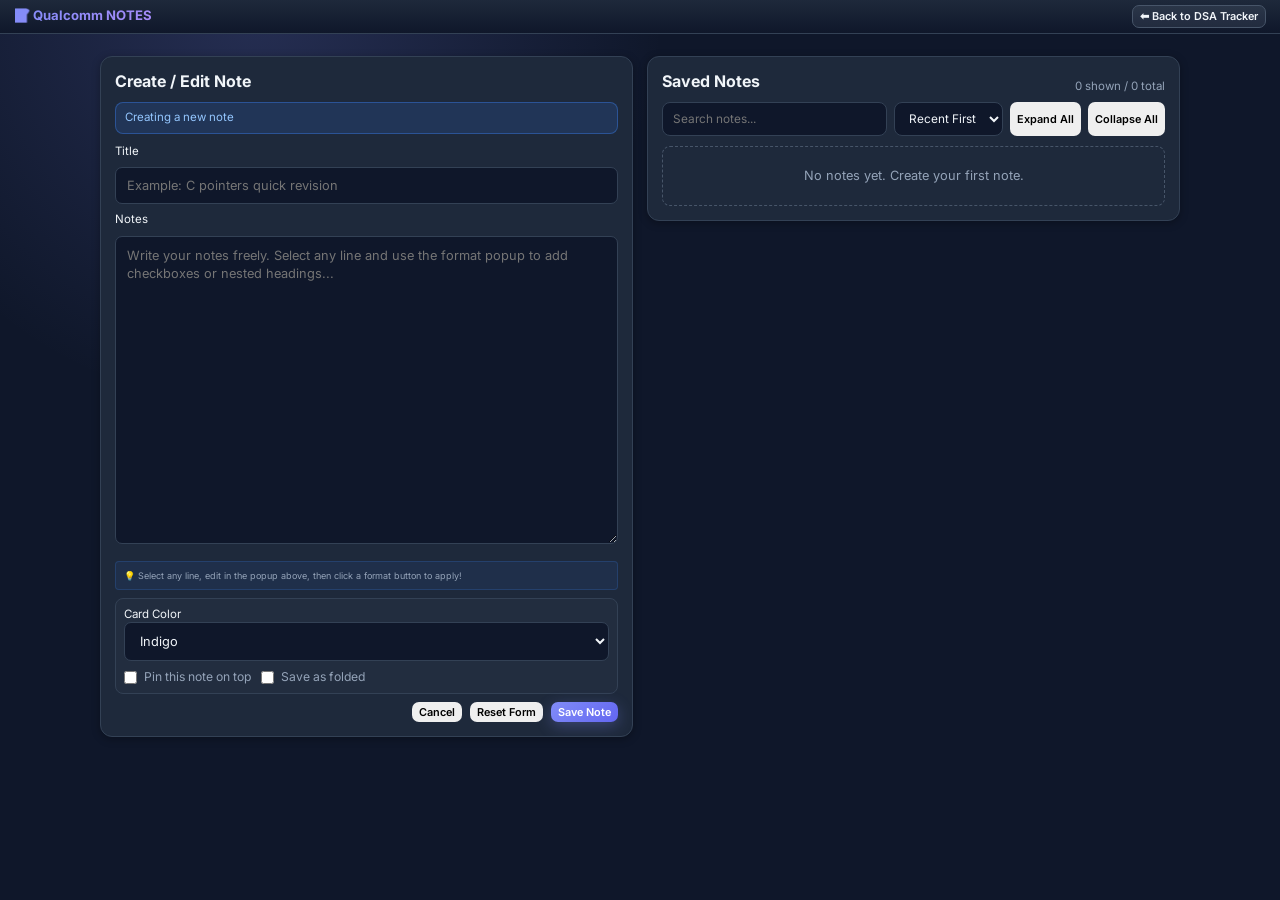
<file: notes.html>
<!DOCTYPE html>
<html lang="en">
<head>
    <meta charset="UTF-8">
    <meta name="viewport" content="width=device-width, initial-scale=1.0">
    <title>Qualcomm NOTES</title>
    <link rel="preconnect" href="https://fonts.googleapis.com">
    <link href="https://fonts.googleapis.com/css2?family=Inter:wght@400;500;600;700&display=swap" rel="stylesheet">
    <link rel="stylesheet" href="style.css">
</head>
<body class="notes-page">
    <header class="header">
        <div class="header-left">
            <h1>📝 Qualcomm NOTES</h1>
        </div>
        <div class="header-right">
            <a href="index.html" class="btn btn-sm btn-back-link">⬅ Back to DSA Tracker</a>
        </div>
    </header>

    <main class="notes-shell">
        <section class="notes-panel">
            <h2>Create / Edit Note</h2>
            <div class="notes-form-status" id="notes-form-status">Creating a new note</div>
            <form id="notes-form" class="notes-form">
                <input type="hidden" id="note-id">
                <label for="note-title">Title</label>
                <input type="text" id="note-title" placeholder="Example: C pointers quick revision" required>

                <label for="note-content">Notes</label>
                <div class="notes-editor-wrapper">
                    <textarea id="note-content" rows="16" placeholder="Write your notes freely. Select any line and use the format popup to add checkboxes or nested headings..." required></textarea>
                    <div class="notes-format-popup hidden" id="notes-format-popup">
                        <textarea id="notes-format-input" rows="4" placeholder="Edit selected lines here..." class="notes-format-input"></textarea>
                        <div class="notes-format-buttons">
                            <button type="button" class="notes-format-btn" data-format="checkbox" title="Add checkbox to selected line">☑️</button>
                            <button type="button" class="notes-format-btn" data-format="heading" title="Make selected line a nested heading">📚</button>
                            <button type="button" class="notes-format-btn" data-format="plain" title="Remove formatting from selected line">📝</button>
                        </div>
                    </div>
                </div>

                <div class="notes-format-hints">
                    <small>💡 Select any line, edit in the popup above, then click a format button to apply!</small>
                </div>

                <div class="notes-custom-grid">
                    <div>
                        <label for="note-accent">Card Color</label>
                        <select id="note-accent">
                            <option value="indigo">Indigo</option>
                            <option value="emerald">Emerald</option>
                            <option value="amber">Amber</option>
                            <option value="rose">Rose</option>
                        </select>
                    </div>
                    <div class="notes-custom-checks">
                        <label class="notes-checklist-toggle">
                            <input type="checkbox" id="note-pinned">
                            Pin this note on top
                        </label>
                        <label class="notes-checklist-toggle">
                            <input type="checkbox" id="note-collapsed-default">
                            Save as folded
                        </label>
                    </div>
                </div>

                <div class="notes-actions">
                    <button type="button" class="btn btn-sm" id="cancel-edit-btn">Cancel</button>
                    <button type="button" class="btn btn-sm" id="clear-form-btn">Reset Form</button>
                    <button type="submit" class="btn btn-primary btn-sm" id="save-note-btn">Save Note</button>
                </div>
            </form>
        </section>

        <section class="notes-panel">
            <div class="notes-panel-head">
                <h2>Saved Notes</h2>
                <div class="notes-summary" id="notes-summary">0 notes</div>
            </div>
            <div class="notes-toolbar">
                <input type="text" id="notes-search" placeholder="Search notes...">
                <select id="notes-sort">
                    <option value="recent">Recent First</option>
                    <option value="oldest">Oldest First</option>
                    <option value="title">Title A-Z</option>
                </select>
                <button type="button" class="btn btn-sm" id="notes-expand-all">Expand All</button>
                <button type="button" class="btn btn-sm" id="notes-collapse-all">Collapse All</button>
            </div>
            <div id="notes-empty" class="notes-empty hidden">No notes yet. Create your first note.</div>
            <ul id="notes-list" class="notes-list"></ul>
        </section>
    </main>

    <script src="notes.js"></script>
</body>
</html>
</file>
<file: style.css>
/* ============================================
   DSA Tracker — Dark Mode Theme
   ============================================ */
:root {
    --primary: #818cf8;
    --primary-hover: #a5b4fc;
    --primary-glow: rgba(129, 140, 248, 0.3);
    --bg: #0f172a;
    --bg-elevated: #1e293b;
    --surface: #1e293b;
    --surface-hover: #334155;
    --text: #f1f5f9;
    --text2: #94a3b8;
    --text3: #64748b;
    --border: #334155;
    --border-light: #475569;
    --success: #4ade80;
    --success-bg: rgba(74, 222, 128, 0.15);
    --warning: #fbbf24;
    --warning-bg: rgba(251, 191, 36, 0.15);
    --danger: #f87171;
    --danger-bg: rgba(248, 113, 113, 0.15);
    --overdue: #f87171;
    --ontime: #4ade80;
    --late: #fb923c;
    --radius: 7px;
    --font: 'Inter', -apple-system, BlinkMacSystemFont, 'Segoe UI', sans-serif;
    --shadow: 0 4px 20px rgba(0, 0, 0, 0.4);
    --shadow-sm: 0 2px 8px rgba(0, 0, 0, 0.3);
}

* { box-sizing: border-box; margin: 0; padding: 0; }
html { scroll-behavior: smooth; }
body { 
    font-family: var(--font); 
    background: var(--bg); 
    color: var(--text); 
    min-height: 100vh;
    line-height: 1.35;
    font-size: 11.5px;
}
.hidden { display: none !important; }

/* ─── SCROLLBAR ─── */
::-webkit-scrollbar { width: 8px; height: 8px; }
::-webkit-scrollbar-track { background: var(--bg); }
::-webkit-scrollbar-thumb { background: var(--border); border-radius: 4px; }
::-webkit-scrollbar-thumb:hover { background: var(--border-light); }

/* ─── AUTH ─── */
.auth-container {
    display: flex; align-items: center; justify-content: center;
    min-height: 100vh; padding: 20px;
    background: linear-gradient(135deg, #0f172a 0%, #1e1b4b 50%, #0f172a 100%);
    background-size: 200% 200%;
    animation: gradientShift 15s ease infinite;
}
@keyframes gradientShift {
    0%, 100% { background-position: 0% 50%; }
    50% { background-position: 100% 50%; }
}
.auth-card {
    background: var(--surface); border-radius: 16px;
    padding: 40px; width: 100%; max-width: 400px;
    box-shadow: var(--shadow);
    border: 1px solid var(--border);
}
.auth-logo { font-size: 1.6rem; text-align: center; margin-bottom: 8px; }
.auth-sub { text-align: center; color: var(--text2); font-size: .9rem; margin-bottom: 28px; }
.auth-form { display: none; }
.auth-form.active { display: flex; flex-direction: column; gap: 14px; }
.auth-form h2 { font-size: 1.1rem; margin-bottom: 4px; color: var(--text); }
.auth-form input {
    padding: 12px 14px; 
    border: 1px solid var(--border); 
    border-radius: var(--radius);
    font-size: .9rem; 
    font-family: var(--font); 
    outline: none;
    background: var(--bg);
    color: var(--text);
    transition: all .2s;
}
.auth-form input::placeholder { color: var(--text3); }
.auth-form input:focus { 
    border-color: var(--primary); 
    box-shadow: 0 0 0 3px var(--primary-glow); 
}
.switch-text { text-align: center; font-size: .85rem; color: var(--text2); }
.switch-text a { color: var(--primary); text-decoration: none; font-weight: 600; }
.switch-text a:hover { text-decoration: underline; }
.auth-msg { 
    margin-top: 14px; padding: 12px; border-radius: var(--radius); 
    font-size: .85rem; text-align: center; display: none; 
}
.auth-msg.error { display: block; background: var(--danger-bg); color: var(--danger); border: 1px solid var(--danger); }
.auth-msg.success { display: block; background: var(--success-bg); color: var(--success); border: 1px solid var(--success); }

/* ─── BUTTONS ─── */
.btn {
    padding: 5px 10px; border: none; border-radius: var(--radius);
    font-family: var(--font); font-size: .74rem; font-weight: 600;
    cursor: pointer; transition: all .2s;
}
a.btn {
    text-decoration: none;
    color: var(--text);
}
a.btn:visited {
    color: var(--text);
}
.btn-primary { 
    background: linear-gradient(135deg, var(--primary), #6366f1); 
    color: #fff; 
    box-shadow: 0 4px 15px var(--primary-glow);
}
.btn-primary:hover { 
    transform: translateY(-2px);
    box-shadow: 0 6px 20px var(--primary-glow);
}
.btn-primary:active { transform: translateY(0); }
.btn-primary:disabled { 
    background: var(--border); 
    cursor: not-allowed; 
    box-shadow: none;
    transform: none;
}
.btn-sm { padding: 3px 7px; font-size: .68rem; }

/* Notification Button */
.btn-notify {
    background: var(--warning-bg);
    color: var(--warning);
    border: 1px solid var(--warning);
}
.btn-notify:hover {
    background: var(--warning);
    color: #000;
}
.btn-notify.active {
    background: var(--success-bg);
    color: var(--success);
    border-color: var(--success);
    cursor: default;
}
.btn-notify.denied {
    background: var(--danger-bg);
    color: var(--danger);
    border-color: var(--danger);
}
.btn-notify.disabled {
    opacity: 0.5;
    cursor: not-allowed;
}

.btn-dashboard-toggle {
    background: rgba(43, 196, 190, 0.18);
    color: #9bedeb;
    border: 1px solid rgba(43, 196, 190, 0.5);
}

.btn-dashboard-toggle:hover {
    background: rgba(43, 196, 190, 0.3);
    color: #e6fffe;
    border-color: #66d7d3;
}

/* ─── HEADER ─── */
.header {
    display: flex; justify-content: space-between; align-items: center;
    padding: 5px 14px; 
    background: linear-gradient(180deg, var(--surface) 0%, var(--bg) 100%);
    border-bottom: 1px solid var(--border);
}
.header h1 { 
    font-size: .82rem; 
    background: linear-gradient(135deg, var(--primary), #a78bfa);
    -webkit-background-clip: text;
    -webkit-text-fill-color: transparent;
    background-clip: text;
}
.header-right { display: flex; align-items: center; gap: 6px; }
#user-email { font-size: .7rem; color: var(--text2); }
#logout-btn {
    background: var(--bg);
    color: var(--text2);
    border: 1px solid var(--border);
}
#logout-btn:hover {
    background: var(--surface-hover);
    color: var(--text);
    border-color: var(--border-light);
}

.btn-notes-link {
    text-decoration: none;
    display: inline-flex;
    align-items: center;
    gap: 4px;
    background: linear-gradient(180deg, #334155 0%, #1f2937 100%);
    color: #e2e8f0;
    border: 1px solid #475569;
    box-shadow: inset 0 1px 0 rgba(255, 255, 255, 0.08), 0 2px 10px rgba(2, 6, 23, 0.35);
}

.btn-notes-link:hover {
    background: linear-gradient(180deg, #3b4b64 0%, #273549 100%);
    transform: translateY(-1px);
    color: #fff;
    border-color: #64748b;
}

.btn-back-link {
    display: inline-flex;
    align-items: center;
    gap: 4px;
    background: rgba(148, 163, 184, 0.12);
    color: #cbd5e1;
    border: 1px solid var(--border-light);
}

.btn-back-link:hover {
    background: rgba(129, 140, 248, 0.18);
    border-color: var(--primary);
    color: #eef2ff;
}

/* ─── STATS BAR ─── */
.stats-bar {
    display: flex; flex-wrap: wrap; gap: 8px; align-items: center;
    padding: 3px 14px; 
    background: var(--surface); 
    border-bottom: 1px solid var(--border);
}
.stat { font-size: .68rem; color: var(--text2); }
.stat strong { color: var(--text); font-size: .72rem; }
.stat-overdue strong { color: var(--danger); }
.progress-stat { display: flex; align-items: center; gap: 5px; }
.progress-track { 
    width: 70px; height: 4px; 
    background: var(--bg); 
    border-radius: 99px; 
    overflow: hidden; 
}
.progress-fill { 
    height: 100%; width: 0%; 
    background: linear-gradient(90deg, var(--primary), #a78bfa); 
    border-radius: 99px; 
    transition: width .4s ease; 
}
.btn-delete-all {
    margin-left: auto; padding: 3px 7px; 
    border: 1px solid var(--danger); 
    border-radius: var(--radius);
    background: var(--danger-bg); 
    color: var(--danger); 
    font-family: var(--font); 
    font-size: .65rem;
    font-weight: 600; 
    cursor: pointer; 
    transition: all .2s;
}
.btn-delete-all:hover { 
    background: var(--danger); 
    color: #fff; 
}
.btn-delete-all:disabled { opacity: .5; cursor: not-allowed; }

/* ─── DASHBOARD ─── */
.dashboard-wrap {
    padding: 10px 14px 8px;
    background:
        radial-gradient(circle at 8% 12%, rgba(44, 196, 190, 0.12), transparent 35%),
        radial-gradient(circle at 88% 82%, rgba(248, 113, 113, 0.1), transparent 34%),
        linear-gradient(180deg, rgba(30, 41, 59, 0.9), rgba(15, 23, 42, 0.95));
    border-bottom: 1px solid var(--border);
}

.dashboard-controls {
    display: flex;
    justify-content: space-between;
    align-items: center;
    flex-wrap: wrap;
    gap: 8px;
    margin-bottom: 8px;
}

.dashboard-controls-left {
    display: flex;
    align-items: center;
    gap: 8px;
    flex-wrap: wrap;
}

.dashboard-scope {
    display: inline-flex;
    background: rgba(15, 23, 42, 0.72);
    border: 1px solid var(--border);
    border-radius: 999px;
    padding: 2px;
    gap: 2px;
}

.dashboard-scope-btn {
    border: 0;
    background: transparent;
    color: var(--text2);
    border-radius: 999px;
    padding: 4px 9px;
    font-size: .68rem;
    font-family: var(--font);
    font-weight: 600;
    cursor: pointer;
    transition: all .2s;
}

.dashboard-scope-btn:hover {
    color: #e2e8f0;
}

.dashboard-scope-btn.active {
    background: rgba(59, 130, 246, 0.25);
    color: #dbeafe;
}

.dashboard-topic-quick {
    display: inline-flex;
    align-items: center;
    gap: 6px;
    background: rgba(15, 23, 42, 0.72);
    border: 1px solid var(--border);
    border-radius: 999px;
    padding: 3px 8px;
}

.dashboard-topic-quick-label {
    font-size: .62rem;
    color: #94a3b8;
    font-weight: 600;
    text-transform: uppercase;
    letter-spacing: .03em;
}

#dashboard-topic-picker {
    min-width: 130px;
    max-width: 180px;
    border: 1px solid var(--border-light);
    background: rgba(15, 23, 42, 0.9);
    color: #e2e8f0;
    border-radius: 999px;
    padding: 4px 10px;
    font-size: .64rem;
    font-weight: 600;
    outline: none;
}

#dashboard-topic-picker:focus {
    border-color: #60a5fa;
}

.dashboard-card {
    display: grid;
    grid-template-columns: 280px minmax(180px, 1fr);
    gap: 16px;
    align-items: center;
    contain: layout paint;
}

.dashboard-ring {
    width: 280px;
    height: 280px;
    position: relative;
    margin: 0 auto;
}

.ring-svg {
    width: 100%;
    height: 100%;
    transform: rotate(-120deg);
}

.ring-track,
.ring-progress {
    fill: none;
    stroke-width: 11;
    stroke-linecap: round;
    stroke-dasharray: 578 200;
    stroke-dashoffset: 104;
}

.ring-track {
    stroke: rgba(226, 232, 240, 0.2);
}

.ring-progress {
    stroke: url(#ring-progress-gradient);
    transition: stroke-dasharray .55s ease;
    will-change: stroke-dasharray;
}

.ring-center {
    position: absolute;
    inset: 0;
    display: flex;
    flex-direction: column;
    align-items: center;
    justify-content: center;
    transform: translateY(2px);
}

.ring-score {
    display: flex;
    align-items: baseline;
    gap: 2px;
}

.ring-solved {
    font-size: 2.8rem;
    font-weight: 700;
    color: #f8fafc;
    letter-spacing: -0.03em;
}

.ring-divider,
.ring-total {
    font-size: 1.1rem;
    color: #cbd5e1;
}

.ring-status {
    margin-top: 2px;
    font-size: 1.7rem;
    color: #22c55e;
    display: flex;
    align-items: center;
    gap: 6px;
}

.dashboard-meta {
    display: grid;
    gap: 10px;
}

.dashboard-chip {
    background: rgba(15, 23, 42, 0.62);
    border: 1px solid var(--border);
    border-radius: 10px;
    padding: 10px 12px;
    display: flex;
    justify-content: space-between;
    align-items: center;
}

.chip-label {
    color: var(--text2);
    font-size: .76rem;
    font-weight: 500;
}

.dashboard-chip strong {
    font-size: .95rem;
    color: #f8fafc;
}

.dashboard-chip-topic strong {
    color: #93c5fd;
}

.dashboard-plan {
    margin-top: 10px;
    background: rgba(15, 23, 42, 0.58);
    border: 1px solid var(--border);
    border-radius: 12px;
    padding: 10px 12px;
}

.dashboard-plan-head {
    display: flex;
    align-items: center;
    justify-content: space-between;
    gap: 8px;
    margin-bottom: 4px;
}

.dashboard-plan-head h3 {
    font-size: .76rem;
    font-weight: 700;
    color: #e2e8f0;
}

#dashboard-plan-count {
    font-size: .65rem;
    color: #c4b5fd;
    font-weight: 600;
}

.dashboard-plan-date {
    font-size: .64rem;
    color: #94a3b8;
    margin-bottom: 6px;
}

.dashboard-plan-progress {
    margin-bottom: 8px;
}

.dashboard-plan-progress-top {
    display: flex;
    justify-content: space-between;
    align-items: center;
    font-size: .62rem;
    color: #cbd5e1;
    margin-bottom: 4px;
}

.dashboard-plan-progress-track {
    width: 100%;
    height: 7px;
    border-radius: 999px;
    background: rgba(15, 23, 42, 0.95);
    border: 1px solid rgba(100, 116, 139, 0.45);
    overflow: hidden;
}

.dashboard-plan-progress-fill {
    height: 100%;
    width: 0%;
    background: linear-gradient(90deg, #22c55e, #38bdf8);
    transition: width .22s ease;
}

.dashboard-plan-grid {
    display: grid;
    grid-template-columns: repeat(2, minmax(0, 1fr));
    gap: 8px;
}

.plan-column {
    border: 1px solid rgba(71, 85, 105, 0.45);
    border-radius: 8px;
    background: rgba(15, 23, 42, 0.46);
    padding: 8px;
    min-height: 92px;
}

.plan-column-title {
    font-size: .64rem;
    font-weight: 700;
    letter-spacing: .02em;
    color: #dbeafe;
    margin-bottom: 6px;
    text-transform: uppercase;
}

.plan-list {
    display: grid;
    gap: 6px;
}

.plan-row {
    border: 1px solid rgba(100, 116, 139, 0.4);
    border-radius: 7px;
    padding: 6px;
    background: rgba(15, 23, 42, 0.62);
    display: grid;
    gap: 4px;
}

.plan-top {
    display: flex;
    justify-content: space-between;
    align-items: center;
    gap: 8px;
}

.plan-title {
    font-size: .68rem;
    color: #e2e8f0;
    font-weight: 600;
    overflow: hidden;
    white-space: nowrap;
    text-overflow: ellipsis;
}

.plan-badge {
    font-size: .56rem;
    font-weight: 700;
    border-radius: 999px;
    padding: 1px 6px;
    border: 1px solid transparent;
}

.plan-badge.overdue {
    color: #fecaca;
    background: rgba(248, 113, 113, 0.14);
    border-color: rgba(248, 113, 113, 0.45);
}

.plan-badge.revision {
    color: #ddd6fe;
    background: rgba(139, 92, 246, 0.16);
    border-color: rgba(139, 92, 246, 0.42);
}

.plan-badge.today {
    color: #bae6fd;
    background: rgba(14, 165, 233, 0.14);
    border-color: rgba(14, 165, 233, 0.42);
}

.plan-badge.pending {
    color: #fef3c7;
    background: rgba(245, 158, 11, 0.12);
    border-color: rgba(245, 158, 11, 0.38);
}

.plan-meta {
    font-size: .6rem;
    color: #94a3b8;
}

.plan-btn {
    justify-self: start;
    border: 1px solid rgba(34, 211, 238, 0.45);
    background: rgba(34, 211, 238, 0.12);
    color: #cffafe;
    border-radius: 6px;
    padding: 3px 8px;
    min-height: 27px;
    font-size: .62rem;
    font-weight: 700;
    cursor: pointer;
}

.plan-btn:hover {
    background: rgba(34, 211, 238, 0.2);
}

.plan-empty {
    font-size: .66rem;
    color: #94a3b8;
    padding: 4px 2px;
}

.dashboard-weekly {
    margin-top: 10px;
    background: rgba(15, 23, 42, 0.58);
    border: 1px solid var(--border);
    border-radius: 12px;
    padding: 10px 12px;
}

.dashboard-weekly-head {
    display: flex;
    align-items: center;
    justify-content: space-between;
    gap: 8px;
    margin-bottom: 8px;
}

.dashboard-weekly-head h3 {
    font-size: .76rem;
    font-weight: 700;
    color: #e2e8f0;
}

#dashboard-weekly-range {
    font-size: .64rem;
    color: #94a3b8;
}

.weekly-help {
    font-size: .63rem;
    color: #94a3b8;
    margin-bottom: 8px;
}

.dashboard-weekly-stats {
    display: grid;
    grid-template-columns: repeat(3, minmax(0, 1fr));
    gap: 8px;
    margin-bottom: 8px;
}

.weekly-stat-chip {
    border: 1px solid rgba(71, 85, 105, 0.45);
    border-radius: 8px;
    background: rgba(15, 23, 42, 0.46);
    padding: 7px 8px;
    display: grid;
    gap: 3px;
}

.weekly-label {
    font-size: .61rem;
    color: #94a3b8;
    text-transform: uppercase;
    letter-spacing: .03em;
}

.weekly-stat-chip strong {
    font-size: .8rem;
    color: #e2e8f0;
}

.dashboard-weekly-focus {
    display: grid;
    grid-template-columns: repeat(2, minmax(0, 1fr));
    gap: 8px;
}

.weekly-focus-block {
    border: 1px solid rgba(71, 85, 105, 0.45);
    border-radius: 8px;
    background: rgba(15, 23, 42, 0.46);
    padding: 7px 8px;
}

.weekly-focus-title {
    font-size: .64rem;
    color: #dbeafe;
    font-weight: 700;
    margin-bottom: 3px;
    text-transform: uppercase;
    letter-spacing: .02em;
}

.weekly-focus-subtitle {
    font-size: .6rem;
    color: #94a3b8;
    margin-bottom: 6px;
}

.weekly-focus-list {
    display: grid;
    gap: 5px;
}

.weekly-focus-item {
    font-size: .66rem;
    color: #cbd5e1;
    display: flex;
    justify-content: space-between;
    gap: 8px;
}

.weekly-focus-item-meta {
    color: #94a3b8;
    text-align: right;
    white-space: normal;
}

.weekly-focus-empty {
    font-size: .66rem;
    color: #94a3b8;
}

.dashboard-timeline {
    margin-top: 10px;
    background: rgba(15, 23, 42, 0.58);
    border: 1px solid var(--border);
    border-radius: 12px;
    padding: 10px 12px;
}

.dashboard-timeline-head {
    display: flex;
    align-items: center;
    justify-content: space-between;
    gap: 8px;
    margin-bottom: 8px;
}

.dashboard-timeline-head h3 {
    font-size: .76rem;
    font-weight: 700;
    color: #e2e8f0;
}

#dashboard-timeline-count {
    font-size: .65rem;
    color: #93c5fd;
    font-weight: 600;
}

.dashboard-timeline-list {
    display: grid;
    gap: 6px;
    max-height: 170px;
    overflow: auto;
    padding-right: 2px;
}

.timeline-row {
    display: grid;
    grid-template-columns: 104px 1fr;
    gap: 8px;
    align-items: center;
    padding: 6px 8px;
    border: 1px solid rgba(71, 85, 105, 0.45);
    border-radius: 8px;
    background: rgba(15, 23, 42, 0.48);
}

.timeline-date {
    font-size: .64rem;
    color: #93c5fd;
    font-weight: 700;
}

.timeline-question {
    font-size: .7rem;
    color: #e2e8f0;
    white-space: nowrap;
    overflow: hidden;
    text-overflow: ellipsis;
}

.timeline-open-code {
    cursor: pointer;
}

.timeline-open-code:hover {
    color: #bae6fd;
    text-decoration: underline;
    text-underline-offset: 2px;
}

.timeline-question-wrap {
    display: grid;
    gap: 3px;
    min-width: 0;
}

.timeline-actions {
    margin-top: 2px;
}

.timeline-open-btn {
    border: 1px solid rgba(34, 211, 238, 0.45);
    background: rgba(34, 211, 238, 0.12);
    color: #cffafe;
    border-radius: 7px;
    padding: 4px 10px;
    min-height: 30px;
    font-size: .66rem;
    font-weight: 700;
    cursor: pointer;
}

.timeline-open-btn:hover {
    background: rgba(34, 211, 238, 0.2);
}

.timeline-meta {
    display: flex;
    flex-wrap: wrap;
    gap: 8px;
    font-size: .62rem;
    color: #94a3b8;
}

.timeline-pill {
    padding: 1px 6px;
    border-radius: 999px;
    font-weight: 700;
    font-size: .58rem;
    letter-spacing: .02em;
    border: 1px solid transparent;
}

.timeline-pill.on-time {
    color: #22c55e;
    border-color: rgba(34, 197, 94, 0.4);
    background: rgba(34, 197, 94, 0.12);
}

.timeline-pill.late {
    color: #f87171;
    border-color: rgba(248, 113, 113, 0.4);
    background: rgba(248, 113, 113, 0.12);
}

.timeline-pill.no-plan {
    color: #fbbf24;
    border-color: rgba(251, 191, 36, 0.4);
    background: rgba(251, 191, 36, 0.12);
}

.dashboard-timeline-empty {
    font-size: .7rem;
    color: var(--text2);
    padding: 8px 4px;
}

.dashboard-revision {
    margin-top: 10px;
    background: rgba(15, 23, 42, 0.58);
    border: 1px solid var(--border);
    border-radius: 12px;
    padding: 10px 12px;
}

.dashboard-revision-head {
    display: flex;
    align-items: center;
    justify-content: space-between;
    gap: 8px;
    margin-bottom: 8px;
}

.dashboard-revision-head h3 {
    font-size: .76rem;
    font-weight: 700;
    color: #e2e8f0;
}

#dashboard-revision-count {
    font-size: .65rem;
    color: #a7f3d0;
    font-weight: 600;
}

.dashboard-revision-list {
    display: grid;
    gap: 7px;
    max-height: 190px;
    overflow: auto;
    padding-right: 2px;
}

.revision-row {
    border: 1px solid rgba(71, 85, 105, 0.45);
    border-radius: 8px;
    background: rgba(15, 23, 42, 0.48);
    padding: 7px 8px;
    display: grid;
    gap: 5px;
}

.revision-row.due {
    border-color: rgba(248, 113, 113, 0.45);
}

.revision-top {
    display: flex;
    align-items: center;
    justify-content: space-between;
    gap: 8px;
}

.revision-title {
    font-size: .7rem;
    color: #e2e8f0;
    font-weight: 600;
    overflow: hidden;
    text-overflow: ellipsis;
    white-space: nowrap;
}

.revision-badge {
    font-size: .58rem;
    font-weight: 700;
    border-radius: 999px;
    padding: 1px 6px;
    border: 1px solid transparent;
}

.revision-badge.due {
    color: #fecaca;
    background: rgba(248, 113, 113, 0.12);
    border-color: rgba(248, 113, 113, 0.42);
}

.revision-badge.upcoming {
    color: #bfdbfe;
    background: rgba(59, 130, 246, 0.12);
    border-color: rgba(59, 130, 246, 0.42);
}

.revision-meta {
    display: flex;
    flex-wrap: wrap;
    gap: 8px;
    font-size: .62rem;
    color: #94a3b8;
}

.revision-actions {
    display: flex;
    gap: 6px;
}

.revision-actions-secondary {
    margin-top: 1px;
}

.revision-btn {
    border: 1px solid var(--border-light);
    background: rgba(15, 23, 42, 0.75);
    color: #cbd5e1;
    border-radius: 6px;
    padding: 2px 7px;
    font-size: .6rem;
    font-weight: 700;
    cursor: pointer;
}

.revision-btn.revision-btn-lg {
    flex: 1;
    min-height: 34px;
    font-size: .7rem;
    border-radius: 7px;
}

.revision-btn.revision-btn-lg.goto {
    border-color: rgba(250, 204, 21, 0.45);
    background: rgba(250, 204, 21, 0.12);
    color: #fde68a;
}

.revision-btn.revision-btn-lg.code {
    border-color: rgba(34, 211, 238, 0.45);
    background: rgba(34, 211, 238, 0.12);
    color: #cffafe;
}

.revision-btn.goto:hover {
    border-color: rgba(250, 204, 21, 0.55);
    color: #fef08a;
}

.revision-btn.code:hover {
    border-color: rgba(34, 211, 238, 0.55);
    color: #cffafe;
}

.revision-btn.done:hover {
    border-color: rgba(34, 197, 94, 0.55);
    color: #dcfce7;
}

.revision-btn.snooze:hover {
    border-color: rgba(59, 130, 246, 0.55);
    color: #dbeafe;
}

.dashboard-revision-empty {
    font-size: .7rem;
    color: var(--text2);
    padding: 8px 4px;
}

.q-item.q-focus {
    border-color: #facc15;
    box-shadow: 0 0 0 2px rgba(250, 204, 21, 0.3);
    animation: focusPulse 1s ease;
}

@keyframes focusPulse {
    0% { box-shadow: 0 0 0 0 rgba(250, 204, 21, 0.5); }
    100% { box-shadow: 0 0 0 2px rgba(250, 204, 21, 0.3); }
}

@media (prefers-reduced-motion: reduce) {
    .ring-progress,
    .progress-fill {
        transition: none;
    }
}

/* ─── TOPIC CARDS INTERACTIVE ─── */
.topic-stat-top {
    display: flex;
    align-items: center;
    justify-content: space-between;
    margin-bottom: 1px;
}
.topic-schedule-btn {
    background: var(--bg);
    border: 1px solid var(--border);
    border-radius: 6px;
    padding: 1px 4px;
    font-size: .62rem;
    cursor: pointer;
    transition: all .2s;
}
.topic-schedule-btn:hover {
    background: var(--primary);
    color: white;
    border-color: var(--primary);
    transform: scale(1.1);
}
.topic-schedule-info {
    font-size: .58rem;
    color: var(--primary);
    font-weight: 600;
    margin-bottom: 2px;
    display: block;
}
.topic-schedule-info.unscheduled {
    color: var(--text3);
    font-style: italic;
}

/* ─── SCHEDULE MODAL ─── */
.schedule-modal {
    max-width: 480px;
}
.schedule-hint {
    color: var(--text2);
    font-size: .85rem;
    margin-bottom: 12px;
}
.schedule-occupied-info {
    margin-bottom: 14px;
    font-size: .82rem;
}
.schedule-ok {
    color: var(--success);
    font-weight: 500;
}
.schedule-warn {
    color: var(--warning);
    font-weight: 600;
    display: block;
    margin-bottom: 6px;
}
.schedule-occupied-list {
    list-style: none;
    padding: 0;
    margin: 0;
}
.schedule-occupied-list li {
    padding: 4px 0;
    color: var(--text2);
    font-size: .82rem;
}
.schedule-end-preview {
    font-size: .85rem;
    font-weight: 600;
    color: var(--primary);
    margin-top: 8px;
    min-height: 20px;
}
.schedule-conflict {
    background: var(--danger-bg);
    border: 1px solid var(--danger);
    border-radius: var(--radius);
    padding: 12px;
    margin-top: 10px;
    font-size: .82rem;
    color: var(--danger);
}
.schedule-conflict ul {
    list-style: none;
    padding: 0;
    margin: 4px 0 0;
}
.schedule-conflict li {
    padding: 2px 0;
}
.schedule-no-conflict {
    color: var(--success);
    font-size: .85rem;
    font-weight: 500;
    margin-top: 10px;
}
.btn-danger-outline {
    background: transparent;
    color: var(--danger);
    border: 1px solid var(--danger);
}
.btn-danger-outline:hover {
    background: var(--danger);
    color: white;
}

/* ─── TOPIC STATS ─── */
.topic-stats {
    padding: 4px 14px 7px;
    background: var(--bg-elevated); 
    border-bottom: 1px solid var(--border);
}
.topic-stats:empty { display: none; }
.topic-stats-header {
    font-size: .67rem; font-weight: 600; color: var(--text); margin-bottom: 5px;
    display: flex; align-items: center; gap: 4px;
}
.topic-stats-grid {
    display: grid; 
    grid-template-columns: repeat(auto-fill, minmax(145px, 1fr)); 
    gap: 4px;
}
.topic-stat-item {
    padding: 5px 8px; 
    background: var(--surface);
    border: 1px solid var(--border); 
    border-radius: 6px;
    transition: all .2s;
}
.topic-stat-item:hover {
    border-color: var(--border-light);
    transform: translateY(-2px);
    box-shadow: var(--shadow-sm);
}
.topic-stat-item.complete {
    background: var(--success-bg); 
    border-color: var(--success);
}
.topic-stat-name {
    font-size: .65rem; font-weight: 600; color: var(--text); margin-bottom: 3px;
}
.topic-stat-item.complete .topic-stat-name { color: var(--success); }
.topic-stat-progress {
    display: flex; align-items: center; gap: 4px;
}
.topic-stat-bar {
    flex: 1; height: 3px; background: var(--bg); border-radius: 99px; overflow: hidden;
}
.topic-stat-fill {
    height: 100%; 
    background: linear-gradient(90deg, var(--primary), #a78bfa); 
    border-radius: 99px; 
    transition: width .4s;
}
.topic-stat-item.complete .topic-stat-fill { background: var(--success); }
.topic-stat-nums {
    font-size: .58rem; font-weight: 700; color: var(--text2); min-width: 26px; text-align: right;
}
.topic-stat-pct {
    font-size: .55rem; font-weight: 600; color: var(--primary); min-width: 24px;
}
.topic-stat-item.complete .topic-stat-nums { color: var(--success); }
.topic-stat-item.complete .topic-stat-pct { color: var(--success); }

/* ─── ADD SECTION ─── */
.add-section {
    background: var(--surface);
    margin: 5px 14px;
    border: 1px solid var(--border);
    border-radius: var(--radius);
    overflow: hidden;
    box-shadow: 0 2px 6px rgba(0,0,0,.2);
}
.add-section-toggle {
    display: flex;
    align-items: center;
    justify-content: space-between;
    padding: 6px 12px;
    cursor: pointer;
    user-select: none;
    font-weight: 600;
    font-size: .74rem;
    color: var(--text);
    border-left: 3px solid var(--primary);
    transition: background .2s, border-color .2s;
    gap: 10px;
}
.add-section-toggle:hover {
    background: var(--surface-hover);
    border-left-color: var(--primary-hover);
}
.add-section-toggle.open {
    border-bottom: 1px solid var(--border);
}
.add-toggle-chevron {
    font-size: .75rem;
    transition: transform .25s;
    color: var(--text2);
    flex-shrink: 0;
}
.add-section-toggle.open .add-toggle-chevron {
    transform: rotate(180deg);
}
.add-section-body {
    padding: 8px 12px 12px;
    overflow: hidden;
}
.add-section-body.hidden {
    display: none;
}
.add-mode-tabs {
    display: flex; gap: 0; margin-bottom: 7px; border-radius: var(--radius);
    overflow: hidden; border: 1px solid var(--border);
}
.mode-tab {
    flex: 1; padding: 5px 8px; border: none; 
    background: var(--bg);
    font-family: var(--font); font-size: .7rem; font-weight: 500;
    cursor: pointer; color: var(--text2); transition: all .2s;
}
.mode-tab:hover { background: var(--surface-hover); }
.mode-tab.active { 
    background: linear-gradient(135deg, var(--primary), #6366f1); 
    color: #fff; 
}
.topic-preset-box {
    display: flex;
    align-items: center;
    justify-content: space-between;
    gap: 7px;
    padding: 4px 8px;
    margin-bottom: 7px;
    background: var(--bg);
    border: 1px dashed var(--border-light);
    border-radius: var(--radius);
}
.topic-preset-title {
    font-size: .67rem;
    font-weight: 600;
    color: var(--text);
}
.topic-preset-btn {
    background: var(--surface-hover);
    color: var(--text);
    border: 1px solid var(--border-light);
}
.topic-preset-btn:hover {
    background: var(--primary);
    color: #fff;
    border-color: var(--primary);
}
#add-input {
    width: 100%; padding: 6px 8px; 
    border: 1px solid var(--border); 
    border-radius: var(--radius);
    font-family: var(--font); font-size: .74rem; 
    resize: vertical; min-height: 58px;
    line-height: 1.4;
    background: var(--bg);
    color: var(--text);
    transition: all .2s;
}
#add-input::placeholder { color: var(--text3); }
#add-input:focus { 
    outline: none; 
    border-color: var(--primary); 
    box-shadow: 0 0 0 3px var(--primary-glow); 
}
.manual-controls {
    display: flex; gap: 8px; margin-top: 7px;
}
.manual-controls select,
.manual-controls input {
    flex: 1; padding: 5px 8px; 
    border: 1px solid var(--border); 
    border-radius: var(--radius);
    font-family: var(--font); font-size: .72rem; 
    background: var(--bg);
    color: var(--text);
    cursor: pointer;
}
.manual-controls input::placeholder { color: var(--text3); }
.manual-controls select:focus,
.manual-controls input:focus {
    outline: none;
    border-color: var(--primary);
}
/* ─── CURRENT TOPIC BAR ─── */
.current-topic-bar {
    display: flex;
    align-items: flex-start;
    gap: 6px;
    margin-bottom: 7px;
    padding: 5px 8px;
    background: var(--bg);
    border: 1px solid var(--border);
    border-radius: var(--radius);
}
.current-topic-label {
    font-size: .67rem;
    font-weight: 600;
    color: var(--text);
    white-space: nowrap;
    padding-top: 2px;
}
.topic-chip-group {
    display: flex;
    flex-wrap: wrap;
    gap: 3px;
    flex: 1;
}
.topic-chip {
    padding: 2px 6px;
    border: 1px solid var(--border);
    border-radius: 99px;
    background: var(--surface);
    color: var(--text2);
    font-family: var(--font);
    font-size: .6rem;
    font-weight: 500;
    cursor: pointer;
    transition: all .15s;
    white-space: nowrap;
}
.topic-chip:hover {
    border-color: var(--primary);
    color: var(--primary);
    background: var(--surface-hover);
}
.topic-chip.active {
    background: var(--primary);
    border-color: var(--primary);
    color: #fff;
    font-weight: 600;
    box-shadow: 0 0 0 2px var(--primary-glow);
}

.btn-add { margin-top: 7px; width: 100%; }

/* Parse Preview */
.parse-preview {
    margin-top: 8px; padding: 8px; 
    background: var(--success-bg); 
    border: 1px solid var(--success);
    border-radius: var(--radius); font-size: .72rem;
}
.preview-header { font-weight: 600; color: var(--success); margin-bottom: 5px; }
.preview-group { color: var(--text2); margin-left: 8px; line-height: 1.5; }
.preview-topic { font-weight: 600; color: var(--text); }

/* ─── FILTERS ─── */
.filters {
    display: flex; flex-wrap: wrap; gap: 4px; padding: 5px 14px;
    background: var(--bg); border-bottom: 1px solid var(--border);
}
.filters input, .filters select {
    padding: 4px 7px; 
    border: 1px solid var(--border); 
    border-radius: var(--radius);
    font-family: var(--font); font-size: .7rem; 
    background: var(--surface);
    color: var(--text);
    transition: all .2s;
}
.filters input::placeholder { color: var(--text3); }
.filters input:focus, .filters select:focus {
    outline: none;
    border-color: var(--primary);
    box-shadow: 0 0 0 3px var(--primary-glow);
}
.filters input { flex: 1; min-width: 130px; }
.filters select { min-width: 90px; cursor: pointer; }

/* ─── QUESTION LIST ─── */
.question-list {
    list-style: none; padding: 5px 14px;
    min-height: 150px;
}
.q-item {
    display: flex; align-items: flex-start; gap: 6px;
    padding: 6px 9px; 
    background: var(--surface);
    border: 1px solid var(--border); 
    border-radius: 6px;
    margin-bottom: 4px; 
    transition: all .2s;
    position: relative; 
}
.q-item::before {
    content: ''; position: absolute; left: 0; top: 0; bottom: 0; width: 3px;
    border-radius: var(--radius) 0 0 var(--radius); 
    background: linear-gradient(180deg, var(--primary), #6366f1);
}
.q-item:hover { 
    border-color: var(--border-light);
    transform: translateX(4px);
    box-shadow: var(--shadow-sm);
}
.q-num {
    min-width: 18px; height: 18px; 
    display: flex; align-items: center; justify-content: center;
    background: var(--bg); 
    border-radius: 50%; 
    font-size: .6rem; font-weight: 700;
    color: var(--text2); 
    flex-shrink: 0;
    border: 1px solid var(--border);
}
.q-item.solved .q-num { 
    background: var(--success-bg); 
    color: var(--success); 
    border-color: var(--success);
}
.q-item.overdue-item .q-num { 
    background: var(--danger-bg); 
    color: var(--danger); 
    border-color: var(--danger);
}
.q-item.solved { opacity: .7; }
.q-item.solved::before { background: var(--success); }
.q-item.overdue-item { 
    border-color: var(--danger); 
    background: var(--danger-bg); 
}
.q-item.overdue-item::before { background: var(--danger); }

.q-check {
    width: 13px; height: 13px; margin-top: 2px;
    accent-color: var(--primary); cursor: pointer; flex-shrink: 0;
}

.q-body { flex: 1; min-width: 0; }
.q-title {
    font-size: .76rem; font-weight: 500; margin-bottom: 3px;
    display: -webkit-box; -webkit-line-clamp: 2; -webkit-box-orient: vertical; overflow: hidden;
    line-clamp: 2;
    color: var(--text);
}
.solved .q-title { 
    text-decoration: line-through; 
    color: var(--text2); 
}

.q-tags { display: flex; flex-wrap: wrap; gap: 3px; margin-bottom: 3px; }
.tag {
    display: inline-block; padding: 1px 5px; border-radius: 20px;
    font-size: .56rem; font-weight: 600; text-transform: uppercase;
    letter-spacing: .3px;
}
.tag-topic { background: rgba(139, 92, 246, 0.2); color: #a78bfa; }
.tag-solved { background: var(--success-bg); color: var(--success); }
.tag-unsolved { background: var(--bg); color: var(--text3); }
.tag-overdue { 
    background: var(--danger-bg); 
    color: var(--danger); 
    animation: pulse-overdue 2s infinite; 
}
.tag-ontime { background: var(--success-bg); color: var(--success); }
.tag-late { background: var(--warning-bg); color: var(--warning); }

@keyframes pulse-overdue {
    0%, 100% { opacity: 1; }
    50% { opacity: .6; }
}

.q-deadline {
    font-size: .62rem; color: var(--text3); margin-bottom: 2px;
    display: flex; align-items: center; gap: 3px;
}
.q-deadline.overdue { color: var(--danger); font-weight: 600; }
.q-deadline.due-today { color: var(--warning); font-weight: 600; }

.q-notes { font-size: .65rem; color: var(--text2); margin-top: 2px; font-style: italic; }
.q-link {
    display: inline-flex;
    align-items: center;
    gap: 2px;
    font-size: .63rem;
    font-weight: 600;
    margin-top: 3px;
    color: var(--primary);
    text-decoration: none;
}
.q-link:hover { text-decoration: underline; }

.q-actions { display: flex; gap: 3px; flex-shrink: 0; }
.q-actions button {
    background: var(--bg); 
    border: 1px solid var(--border);
    border-radius: 4px;
    padding: 3px 5px;
    font-size: .72rem; 
    cursor: pointer;
    opacity: .7; 
    transition: all .2s;
}
.q-actions button:hover { 
    opacity: 1;
    background: var(--surface-hover);
    border-color: var(--border-light);
}

/* ─── EMPTY & LOADING ─── */
.empty-state, .loading {
    text-align: center; padding: 20px 16px; color: var(--text2);
    font-size: .75rem;
}
.empty-state::before {
    content: '📝';
    display: block;
    font-size: 1.6rem;
    margin-bottom: 6px;
    opacity: .5;
}

/* ─── EDIT MODAL ─── */
.edit-overlay {
    position: fixed; inset: 0; 
    background: rgba(0, 0, 0, 0.7);
    backdrop-filter: blur(4px);
    display: flex; align-items: center; justify-content: center;
    z-index: 100; padding: 20px;
}
.edit-modal {
    background: var(--surface); 
    border-radius: 16px;
    padding: 28px; 
    width: 100%; max-width: 440px;
    border: 1px solid var(--border);
    box-shadow: var(--shadow);
}
.code-modal {
    max-width: 600px;
}
.code-modal-hint {
    color: var(--text2);
    font-size: .85rem;
    margin-bottom: 16px;
}
.code-modal .required {
    color: #ef4444;
}
#code-input {
    font-family: 'Consolas', 'Monaco', 'Courier New', monospace;
    font-size: .85rem;
    line-height: 1.5;
    resize: vertical;
    min-height: 200px;
}
.code-view-content {
    font-family: 'Consolas', 'Monaco', 'Courier New', monospace;
    font-size: .85rem;
    line-height: 1.5;
    background: var(--bg);
    border: 1px solid var(--border);
    border-radius: var(--radius);
    padding: 16px;
    max-height: 400px;
    overflow: auto;
    white-space: pre-wrap;
    word-wrap: break-word;
    color: var(--text);
    margin: 0;
}
.view-code-btn {
    background: var(--primary);
    color: white;
    border: none;
    padding: 6px 10px;
    border-radius: var(--radius);
    cursor: pointer;
    font-size: .85rem;
    transition: all .2s;
}
.view-code-btn:hover {
    background: #6366f1;
    transform: scale(1.05);
}
.edit-modal h3 { 
    margin-bottom: 20px; 
    color: var(--text);
    font-size: 1.1rem;
}
.edit-modal label { 
    display: block; 
    font-size: .8rem; 
    color: var(--text2); 
    margin: 14px 0 6px;
    font-weight: 500;
}
.edit-modal input, .edit-modal textarea, .edit-modal select {
    width: 100%; padding: 12px 14px; 
    border: 1px solid var(--border);
    border-radius: var(--radius); 
    font-family: var(--font); 
    font-size: .9rem;
    background: var(--bg);
    color: var(--text);
    transition: all .2s;
}
.edit-modal input:focus, .edit-modal textarea:focus, .edit-modal select:focus {
    outline: none;
    border-color: var(--primary);
    box-shadow: 0 0 0 3px var(--primary-glow);
}
.edit-actions { display: flex; gap: 12px; justify-content: flex-end; margin-top: 24px; }
#edit-cancel {
    background: var(--bg);
    color: var(--text2);
    border: 1px solid var(--border);
}
#edit-cancel:hover {
    background: var(--surface-hover);
    color: var(--text);
}

/* ─── REVISION POPUP MODAL ─── */
.revision-popup-modal {
    max-width: 500px;
    position: relative;
}
.revision-popup-header {
    display: flex;
    justify-content: space-between;
    align-items: center;
    margin-bottom: 8px;
}
.revision-popup-header h3 {
    margin: 0;
    font-size: 1.15rem;
    color: var(--text);
}
.popup-close-btn {
    background: none;
    border: none;
    color: var(--text2);
    font-size: 1.5rem;
    cursor: pointer;
    padding: 0;
    width: 32px;
    height: 32px;
    display: flex;
    align-items: center;
    justify-content: center;
    border-radius: var(--radius);
    transition: all .2s;
}
.popup-close-btn:hover {
    background: var(--surface-hover);
    color: var(--text);
}
.revision-popup-subtitle {
    color: var(--text2);
    font-size: .9rem;
    margin: 0 0 16px 0;
}
.revision-popup-list {
    display: flex;
    flex-direction: column;
    gap: 12px;
    margin-bottom: 20px;
    max-height: 280px;
    overflow-y: auto;
    padding-right: 4px;
}
.revision-popup-item {
    background: var(--bg);
    border: 1px solid var(--border);
    border-radius: var(--radius);
    padding: 12px 14px;
    display: flex;
    justify-content: space-between;
    align-items: center;
    transition: all .2s;
}
.revision-popup-item:hover {
    border-color: var(--primary);
    background: linear-gradient(135deg, rgba(129, 140, 248, 0.05) 0%, rgba(139, 92, 246, 0.05) 100%);
}
.revision-popup-item-left {
    flex: 1;
}
.revision-popup-item-title {
    font-weight: 500;
    color: var(--text);
    font-size: .95rem;
    margin-bottom: 4px;
    line-height: 1.3;
    display: -webkit-box;
    -webkit-line-clamp: 2;
    -webkit-box-orient: vertical;
    overflow: hidden;
}
.revision-popup-item-badge {
    font-size: .75rem;
    padding: 2px 8px;
    border-radius: 12px;
    font-weight: 600;
    color: white;
}
.revision-popup-item-badge.overdue {
    background: #ef4444;
}
.revision-popup-item-badge.due {
    background: #f59e0b;
}
.revision-popup-item-badge.upcoming {
    background: #8b5cf6;
}
.revision-popup-item-buttons {
    display: flex;
    gap: 6px;
    flex-shrink: 0;
}
.revision-popup-btn {
    padding: 6px 10px;
    font-size: .75rem;
    white-space: nowrap;
    border-radius: var(--radius);
    border: 1px solid var(--border);
    background: var(--bg);
    color: var(--text2);
    cursor: pointer;
    transition: all .2s;
}
.revision-popup-btn:hover {
    background: var(--primary);
    color: white;
    border-color: var(--primary);
}
.revision-popup-actions {
    display: flex;
    gap: 12px;
    justify-content: space-between;
    padding-top: 12px;
    border-top: 1px solid var(--border);
}
#revision-popup-snooze {
    background: var(--bg);
    color: var(--text2);
    border: 1px solid var(--border);
}
#revision-popup-snooze:hover {
    background: var(--surface-hover);
    color: var(--text);
}

/* ─── PRACTICE HEATMAP ─── */
.dashboard-heatmap {
    background: var(--surface);
    border: 1px solid var(--border);
    border-radius: var(--radius);
    padding: 14px 12px 12px;
    margin-top: 14px;
}
.dashboard-heatmap-head {
    display: flex;
    justify-content: space-between;
    align-items: center;
    margin-bottom: 12px;
}
.dashboard-heatmap-head h3 {
    margin: 0;
    color: var(--text);
    font-size: 1.05rem;
    font-weight: 700;
}
.heatmap-period-info {
    color: var(--text2);
    font-size: 0.86rem;
}
.heatmap-body {
    display: grid;
    grid-template-columns: 1fr;
    gap: 10px;
    align-items: start;
    border-top: 1px solid var(--border);
    padding-top: 12px;
}
.heatmap-canvas {
    min-width: 0;
}
.heatmap-stats {
    display: flex;
    flex-wrap: wrap;
    align-items: baseline;
    gap: 18px;
}
.heatmap-stats-side {
    order: -1;
    border-left: none;
    padding-left: 0;
    padding-bottom: 4px;
}
.heatmap-stat {
    display: flex;
    flex-direction: row;
    align-items: baseline;
    gap: 6px;
    text-align: left;
}
.heatmap-stat-label {
    color: var(--text2);
    font-size: 0.78rem;
    font-weight: 500;
    text-transform: uppercase;
    letter-spacing: 0.03em;
    line-height: 1;
}
.heatmap-stat-value {
    color: var(--text);
    font-size: 1.5rem;
    font-weight: 700;
    line-height: 1;
}
.heatmap-calendar {
    overflow-x: visible;
    margin-bottom: 10px;
    padding-bottom: 4px;
    width: 100%;
}
.heatmap-grid-shell {
    width: 100%;
    margin: 0;
}
.heatmap-month-groups {
    display: flex;
    align-items: flex-start;
    gap: 4px;
    width: 100%;
    justify-content: space-between;
}
.heatmap-month-group {
    display: flex;
    flex-direction: column;
    gap: 7px;
}
.heatmap-month-title {
    height: 14px;
    font-size: 0.75rem;
    color: #e2e8f0;
    font-weight: 600;
    line-height: 1;
    white-space: nowrap;
    letter-spacing: 0.02em;
}
.heatmap-month-weeks {
    display: grid;
    grid-auto-flow: column;
    grid-auto-columns: 16px;
    column-gap: 3px;
}
.heatmap-week {
    display: grid;
    grid-template-rows: repeat(7, 16px);
    row-gap: 3px;
    min-width: 16px;
}
.heatmap-cell {
    width: 100%;
    height: 100%;
    border-radius: 3px;
    cursor: pointer;
    border: 1px solid rgba(148, 163, 184, 0.22);
    transition: transform .12s ease, border-color .12s ease, box-shadow .12s ease;
    display: flex;
    align-items: center;
    justify-content: center;
    font-size: 0px;
    font-weight: 400;
    color: rgba(241, 245, 249, 0.3);
    position: relative;
}
.heatmap-cell:hover {
    transform: scale(1.25);
    border-color: var(--primary);
    z-index: 10;
    box-shadow: 0 0 0 2px rgba(129, 140, 248, 0.35), 0 2px 8px rgba(0,0,0,0.4);
}
.heatmap-cell[data-level="0"] {
    background: #1b2a40;
}
.heatmap-cell[data-level="1"] {
    background: #1f6f43;
}
.heatmap-cell[data-level="2"] {
    background: #2ea043;
}
.heatmap-cell[data-level="3"] {
    background: #3fb950;
}
.heatmap-cell[data-level="4"] {
    background: #56d364;
}
.heatmap-cell.today {
    border: 2px solid #93c5fd;
}
.heatmap-cell:hover::after {
    content: attr(data-tooltip);
    position: absolute;
    bottom: calc(100% + 8px);
    left: 50%;
    transform: translateX(-50%);
    background: rgba(15, 23, 42, 0.95);
    color: var(--text);
    padding: 5px 8px;
    border-radius: var(--radius);
    font-size: .65rem;
    white-space: nowrap;
    pointer-events: none;
    border: 1px solid var(--border);
    z-index: 30;
}
.heatmap-cell.tooltip-flip-left:hover::after {
    left: auto;
    right: 0;
    transform: none;
}
.heatmap-cell-empty {
    opacity: 0.3;
    cursor: default;
}
.heatmap-cell-empty:hover {
    transform: none;
    border-color: #334155;
    box-shadow: none;
}
.heatmap-legend {
    display: flex;
    align-items: center;
    gap: 5px;
    justify-content: flex-start;
    color: var(--text2);
    font-size: 0.72rem;
}
.legend-label {
    color: var(--text2);
    font-size: 0.72rem;
    font-weight: 500;
}
.legend-cell {
    width: 14px;
    height: 14px;
    border-radius: 3px;
    border: 1px solid rgba(148, 163, 184, 0.26);
}

@media (max-width: 1200px) {
    .heatmap-body {
        grid-template-columns: 1fr;
    }

    .heatmap-stats {
        display: grid;
        grid-template-columns: repeat(3, minmax(110px, 1fr));
        gap: 12px;
    }

    .heatmap-stats-side {
        order: 0;
        border-top: 1px solid var(--border);
        padding-top: 10px;
        padding-bottom: 0;
    }

    .heatmap-stat {
        flex-direction: column;
        gap: 2px;
        text-align: center;
    }
}

/* ─── TOAST ─── */
#toast-box { position: fixed; bottom: 24px; right: 24px; z-index: 200; }
.toast {
    padding: 14px 20px; 
    border-radius: var(--radius); 
    margin-top: 10px;
    font-size: .88rem; 
    font-weight: 500; 
    box-shadow: var(--shadow);
    animation: slideIn .3s ease;
    border: 1px solid transparent;
}
.toast.success { 
    background: var(--success-bg); 
    color: var(--success); 
    border-color: var(--success);
}
.toast.error { 
    background: var(--danger-bg); 
    color: var(--danger); 
    border-color: var(--danger);
}
.toast.info { 
    background: rgba(59, 130, 246, 0.15); 
    color: #60a5fa; 
    border-color: #60a5fa;
}
@keyframes slideIn { 
    from { transform: translateX(100%); opacity: 0; } 
    to { transform: translateX(0); opacity: 1; } 
}

/* ─── RESPONSIVE ─── */
@media (max-width: 640px) {
    .header, .stats-bar, .dashboard-wrap, .add-section, .filters, .question-list, .topic-stats { 
        padding-left: 16px; 
        padding-right: 16px; 
    }
    .dashboard-card {
        grid-template-columns: 1fr;
        gap: 8px;
    }
    .dashboard-ring {
        width: 240px;
        height: 240px;
    }
    .ring-solved {
        font-size: 2.35rem;
    }
    .ring-status {
        font-size: 1.45rem;
    }
    .timeline-row {
        grid-template-columns: 1fr;
        gap: 2px;
    }
    #dashboard-topic-picker {
        min-width: 118px;
    }
    .dashboard-plan-grid {
        grid-template-columns: 1fr;
    }
    .dashboard-weekly-stats,
    .dashboard-weekly-focus {
        grid-template-columns: 1fr;
    }
    .dashboard-plan-head {
        flex-direction: column;
        align-items: flex-start;
    }
    .filters { flex-direction: column; }
    .filters input, .filters select { width: 100%; }
    .q-item { flex-wrap: wrap; }
    .q-actions { 
        margin-top: 12px;
        width: 100%;
        justify-content: flex-end;
    }
    .topic-stats-grid {
        grid-template-columns: 1fr;
    }
    .topic-preset-box {
        flex-direction: column;
        align-items: stretch;
    }
}

@media (max-width: 900px) {
    .dashboard-card {
        grid-template-columns: 250px 1fr;
    }
    .dashboard-ring {
        width: 250px;
        height: 250px;
    }
}

/* Qualcomm Notes Page */
.notes-page {
    min-height: 100vh;
    background: radial-gradient(circle at 20% 0%, rgba(129, 140, 248, 0.2), transparent 30%), var(--bg);
}

.notes-shell {
    width: min(1080px, 94vw);
    margin: 22px auto;
    display: grid;
    grid-template-columns: 1fr 1fr;
    gap: 14px;
    align-items: start;
}

.notes-panel {
    background: var(--surface);
    border: 1px solid var(--border);
    border-radius: 12px;
    box-shadow: var(--shadow-sm);
    padding: 14px;
}

.notes-shell .notes-panel:first-child {
    position: sticky;
    top: 14px;
    max-height: calc(100vh - 28px);
    overflow: auto;
}

.notes-panel-head {
    display: flex;
    align-items: center;
    justify-content: space-between;
    gap: 8px;
}

.notes-summary {
    font-size: .72rem;
    color: var(--text2);
}

.notes-panel h2 {
    font-size: 1rem;
    margin-bottom: 10px;
}

.notes-form {
    display: flex;
    flex-direction: column;
    gap: 8px;
}

.notes-form-status {
    margin-bottom: 10px;
    font-size: .72rem;
    color: #93c5fd;
    background: rgba(59, 130, 246, 0.15);
    border: 1px solid rgba(59, 130, 246, 0.4);
    border-radius: 8px;
    padding: 7px 9px;
}

.notes-form input,
.notes-form textarea,
.notes-form select {
    width: 100%;
    padding: 10px 11px;
    border: 1px solid var(--border);
    border-radius: var(--radius);
    font-family: var(--font);
    font-size: .8rem;
    background: var(--bg);
    color: var(--text);
}

.notes-form input:focus,
.notes-form textarea:focus,
.notes-form select:focus {
    outline: none;
    border-color: var(--primary);
    box-shadow: 0 0 0 3px var(--primary-glow);
}

.notes-form textarea {
    min-height: 220px;
    line-height: 1.4;
}

.notes-editor-wrapper {
    position: relative;
}

.notes-format-popup {
    position: absolute;
    top: 5px;
    right: 5px;
    display: flex;
    flex-direction: column;
    gap: 6px;
    align-items: stretch;
    background: var(--surface);
    border: 1px solid var(--border);
    border-radius: 6px;
    padding: 8px;
    box-shadow: 0 4px 12px rgba(0, 0, 0, 0.3);
    z-index: 100;
    width: min(460px, calc(100% - 12px));
}

.notes-format-popup.hidden {
    display: none;
}

.notes-format-input {
    width: 100%;
    min-width: 0;
    padding: 6px 8px;
    border: 1px solid var(--border);
    border-radius: 4px;
    background: var(--bg);
    color: var(--text);
    font-size: .75rem;
    font-family: var(--font);
    resize: vertical;
    line-height: 1.35;
}

.notes-format-input:focus {
    outline: none;
    border-color: var(--primary);
    box-shadow: 0 0 0 3px var(--primary-glow);
}

.notes-format-buttons {
    display: flex;
    gap: 6px;
    justify-content: flex-end;
}

.notes-format-btn {
    padding: 6px 8px;
    border: 1px solid var(--border);
    border-radius: 4px;
    background: var(--bg);
    color: var(--text);
    font-size: .8rem;
    cursor: pointer;
    transition: all .2s;
    white-space: nowrap;
}

.notes-format-btn:hover {
    background: rgba(29, 155, 240, 0.1);
    border-color: var(--primary);
    color: var(--primary);
}

.notes-format-hints {
    margin-top: 4px;
    padding: 6px 8px;
    background: rgba(59, 130, 246, 0.08);
    border: 1px solid rgba(59, 130, 246, 0.2);
    border-radius: 4px;
    font-size: .68rem;
    color: var(--text2);
}

.notes-mode-switch {
    display: grid;
    grid-template-columns: repeat(3, minmax(0, 1fr));
    gap: 6px;
}

.notes-mode-btn {
    border: 1px solid var(--border);
    border-radius: 8px;
    padding: 8px 12px;
    background: var(--bg);
    color: var(--text2);
    font-size: .72rem;
    font-weight: 600;
    cursor: pointer;
    transition: all .2s;
    display: flex;
    align-items: center;
    gap: 6px;
    position: relative;
}

.notes-mode-btn:hover {
    border-color: var(--primary);
    color: var(--primary);
    background: rgba(29, 155, 240, 0.05);
}

.notes-mode-btn.active {
    background: rgba(129, 140, 248, 0.2);
    color: #c7d2fe;
    border-color: #818cf8;
}

.mode-icon {
    font-size: 1rem;
    display: inline-flex;
    align-items: center;
}

.notes-custom-grid {
    display: grid;
    grid-template-columns: 1fr;
    gap: 8px;
    padding: 8px;
    border: 1px solid var(--border);
    border-radius: 8px;
    background: rgba(255, 255, 255, 0.02);
}

.notes-custom-checks {
    display: flex;
    flex-wrap: wrap;
    gap: 10px;
}

.notes-checklist-toggle {
    display: inline-flex;
    align-items: center;
    gap: 7px;
    font-size: .76rem;
    color: var(--text2);
    user-select: none;
    cursor: pointer;
}

.notes-checklist-toggle input {
    width: auto;
    accent-color: var(--primary);
}

.notes-help {
    font-size: .7rem;
    line-height: 1.45;
    color: var(--text3);
    background: rgba(129, 140, 248, 0.08);
    border: 1px dashed var(--border-light);
    border-radius: 8px;
    padding: 8px;
}

.notes-actions {
    display: flex;
    gap: 8px;
    justify-content: flex-end;
    flex-wrap: wrap;
}

.notes-toolbar {
    display: grid;
    grid-template-columns: 1fr auto auto auto;
    gap: 7px;
    margin-bottom: 10px;
}

.notes-toolbar input,
.notes-toolbar select {
    padding: 8px 10px;
    border: 1px solid var(--border);
    border-radius: 8px;
    font-family: var(--font);
    font-size: .74rem;
    background: var(--bg);
    color: var(--text);
}

.notes-list {
    list-style: none;
    display: flex;
    flex-direction: column;
    gap: 7px;
    padding-right: 2px;
}

.notes-item {
    border: 1px solid var(--border);
    border-radius: 8px;
    padding: 0;
    background: var(--bg);
    overflow: hidden;
}

.notes-item.accent-indigo {
    border-left: 3px solid #818cf8;
}

.notes-item.accent-emerald {
    border-left: 3px solid #10b981;
}

.notes-item.accent-amber {
    border-left: 3px solid #f59e0b;
}

.notes-item.accent-rose {
    border-left: 3px solid #f43f5e;
}

.notes-fold-btn {
    width: 100%;
    border: 0;
    border-bottom: 1px solid var(--border);
    background: rgba(255, 255, 255, 0.02);
    color: var(--text);
    display: flex;
    align-items: center;
    justify-content: space-between;
    padding: 10px;
    cursor: pointer;
}

.notes-fold-btn:hover {
    background: rgba(255, 255, 255, 0.06);
}

.notes-fold-left {
    display: inline-flex;
    align-items: center;
    gap: 8px;
    min-width: 0;
    flex: 1;
    overflow: hidden;
}

.notes-fold-chevron {
    font-size: .95rem;
    line-height: 1;
    transition: transform .2s;
}

.notes-fold-chevron.collapsed {
    transform: rotate(-90deg);
}

.notes-fold-title {
    display: block;
    min-width: 0;
    max-width: 100%;
    font-size: .84rem;
    font-weight: 700;
    text-align: left;
    white-space: nowrap;
    overflow: hidden;
    text-overflow: ellipsis;
}

.notes-mode-badge {
    display: inline-block;
    font-size: .56rem;
    font-weight: 700;
    text-transform: uppercase;
    letter-spacing: .4px;
    color: #93c5fd;
    border: 1px solid rgba(147, 197, 253, 0.5);
    border-radius: 999px;
    padding: 1px 6px;
}

.notes-pill {
    display: inline-block;
    font-size: .6rem;
    font-weight: 700;
    padding: 2px 6px;
    border-radius: 999px;
    color: #0f172a;
    background: #fbbf24;
}

.notes-meta-inline {
    color: var(--text3);
    font-size: .62rem;
    white-space: nowrap;
    margin-left: 8px;
    flex-shrink: 0;
}

.notes-item-body {
    padding: 10px;
}

.notes-item-content {
    overflow: visible;
    padding-right: 4px;
    margin-bottom: 8px;
}

.notes-item h3 {
    font-size: .84rem;
    margin-bottom: 6px;
}

.notes-item p {
    color: var(--text2);
    font-size: .74rem;
    white-space: pre-wrap;
}

.notes-item-content::-webkit-scrollbar {
    width: 6px;
}

.notes-item-content::-webkit-scrollbar-thumb {
    background: var(--border-light);
    border-radius: 10px;
}

.notes-item-content {
    scrollbar-width: thin;
    scrollbar-color: var(--border-light) transparent;
}

.notes-checklist-progress {
    color: var(--primary);
    font-size: .68rem;
    font-weight: 600;
    margin-bottom: 7px;
}

.notes-checklist-wrap {
    display: flex;
    flex-direction: column;
    gap: 6px;
}

.notes-checklist-row {
    display: flex;
    align-items: flex-start;
    gap: 8px;
    font-size: .75rem;
    color: var(--text);
}

.notes-checklist-row input {
    accent-color: #1d9bf0;
    margin-top: 1px;
}

.notes-checklist-row.done span {
    color: var(--text3);
    text-decoration: line-through;
}

.notes-checklist-text {
    font-size: .76rem;
    font-weight: 600;
    color: var(--text2);
    padding: 2px 0;
}

.notes-outline-wrap {
    display: flex;
    flex-direction: column;
    gap: 4px;
}

.notes-outline-row {
    padding-left: calc(var(--outline-depth, 0) * 18px);
}

.notes-outline-left {
    display: flex;
    align-items: flex-start;
    gap: 8px;
    font-size: .76rem;
    color: var(--text);
}

.notes-outline-collapse {
    width: 16px;
    height: 16px;
    border: 1px solid var(--border);
    border-radius: 4px;
    background: transparent;
    color: var(--text2);
    cursor: pointer;
    font-size: .75rem;
    line-height: 1;
    padding: 0;
    display: inline-flex;
    align-items: center;
    justify-content: center;
    flex-shrink: 0;
    margin-top: 2px;
}

.notes-outline-collapse:hover {
    border-color: var(--primary);
    color: var(--primary);
}

.notes-outline-collapse.collapsed {
    transform: rotate(-90deg);
}

.notes-outline-spacer {
    width: 16px;
    height: 16px;
    flex-shrink: 0;
}

.notes-outline-number {
    min-width: 52px;
    color: var(--primary);
    font-size: .66rem;
    font-weight: 700;
    margin-top: 2px;
    white-space: nowrap;
}

.notes-outline-left input[type="checkbox"] {
    accent-color: var(--primary);
    margin-top: 2px;
}

.notes-outline-text {
    line-height: 1.35;
}

.notes-outline-row.done .notes-outline-text {
    color: var(--text3);
    text-decoration: line-through;
}

.notes-meta {
    color: var(--text3);
    font-size: .65rem;
    margin-top: 8px;
}

.notes-item-actions {
    display: flex;
    gap: 6px;
    margin-top: 9px;
}

.notes-empty {
    text-align: center;
    padding: 20px 10px;
    color: var(--text2);
    font-size: .8rem;
    border: 1px dashed var(--border-light);
    border-radius: 8px;
}

@media (max-width: 900px) {
    .notes-shell {
        grid-template-columns: 1fr;
    }

    .notes-shell .notes-panel:first-child {
        position: static;
        max-height: none;
        overflow: visible;
    }

    .notes-toolbar {
        grid-template-columns: 1fr 1fr;
    }

    .notes-list {
        max-height: none;
    }
}
</file>
